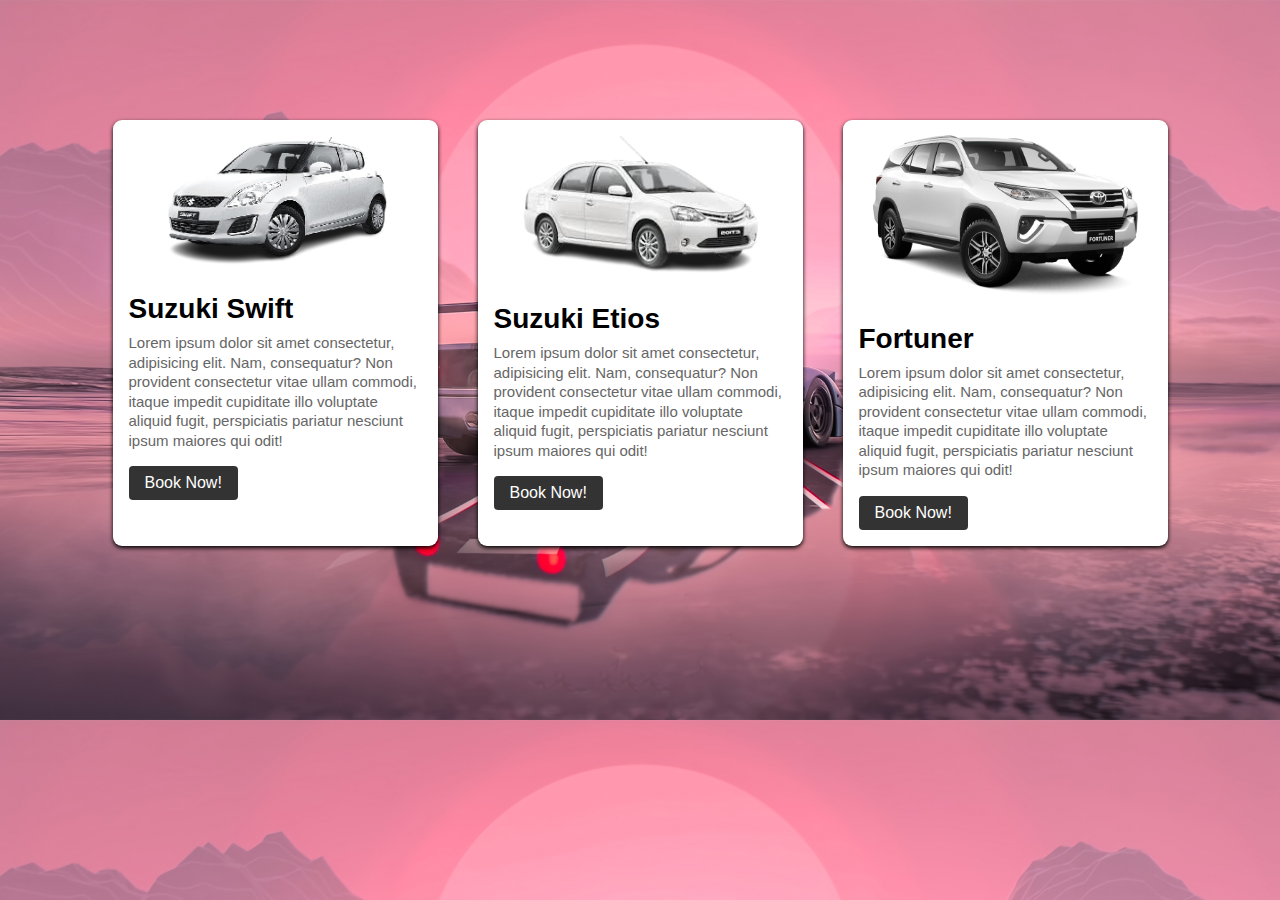
<file: Carlist.html>
<!DOCTYPE html>
<html lang="en">
<head>
    <meta charset="UTF-8">
    <meta name="viewport" content="width=device-width, initial-scale=1.0">
    <link rel="stylesheet" href="carlist.css">
    <title>Document</title>
</head>
<body>
    <div class="card-container">
        <div class="card">
            <img src="./Images/suzuki-removebg-preview.png">
            <div class="card-content">
                <h3>Suzuki Swift</h3>
                <p>Lorem ipsum dolor sit amet consectetur, adipisicing elit. Nam, consequatur? Non provident consectetur vitae ullam commodi, itaque impedit cupiditate illo voluptate aliquid fugit, perspiciatis pariatur nesciunt ipsum maiores qui odit!</p>
                <a href="./payment.html" class="btn">Book Now!</a>
            </div>
        </div>
        <div class="card">
            <img src="./Images/etios.png">
            <div class="card-content">
                <h3>Suzuki Etios</h3>
                <p>Lorem ipsum dolor sit amet consectetur, adipisicing elit. Nam, consequatur? Non provident consectetur vitae ullam commodi, itaque impedit cupiditate illo voluptate aliquid fugit, perspiciatis pariatur nesciunt ipsum maiores qui odit!</p>
                <a href="./payment.html" class="btn">Book Now!</a>
            </div>
        </div>
        <div class="card">
            <img src="./Images/fortuner-gxl-automatic-melville-toyota-2.png">
            <div class="card-content">
                <h3>Fortuner</h3>
                <p>Lorem ipsum dolor sit amet consectetur, adipisicing elit. Nam, consequatur? Non provident consectetur vitae ullam commodi, itaque impedit cupiditate illo voluptate aliquid fugit, perspiciatis pariatur nesciunt ipsum maiores qui odit!</p>
                <a href="./payment.html" class="btn">Book Now!</a>
            </div>
        </div>
        <!-- <div class="card">
            <img src="./Images/png-transparent-car-toyota-innova-crysta-minivan-toyota-rav4-car-compact-car-van-car-removebg-preview.png">
            <div class="card-content">
                <h3>Innova Crysta</h3>
                <p>Lorem ipsum dolor sit amet consectetur, adipisicing elit. Nam, consequatur? Non provident consectetur vitae ullam commodi, itaque impedit cupiditate illo voluptate aliquid fugit, perspiciatis pariatur nesciunt ipsum maiores qui odit!</p>
                <a href="" class="btn">Book Now!</a>
            </div>
        </div>
        <div class="card">
            <img src="./Images/stingray.png">
            <div class="card-content">
                <h3>Suzuki stingray</h3>
                <p>Lorem ipsum dolor sit amet consectetur, adipisicing elit. Nam, consequatur? Non provident consectetur vitae ullam commodi, itaque impedit cupiditate illo voluptate aliquid fugit, perspiciatis pariatur nesciunt ipsum maiores qui odit!</p>
                <a href="" class="btn">Book Now!</a>
            </div>
        </div>
        <div class="card">
            <img src="./Images/wagnor.png">
            <div class="card-content">
                <h3>Suzuki Wagnor</h3>
                <p>Lorem ipsum dolor sit amet consectetur, adipisicing elit. Nam, consequatur? Non provident consectetur vitae ullam commodi, itaque impedit cupiditate illo voluptate aliquid fugit, perspiciatis pariatur nesciunt ipsum maiores qui odit!</p>
                <a href="" class="btn">Book Now!</a>
            </div>
        </div> -->
    </div>
</body>
</html>
</file>
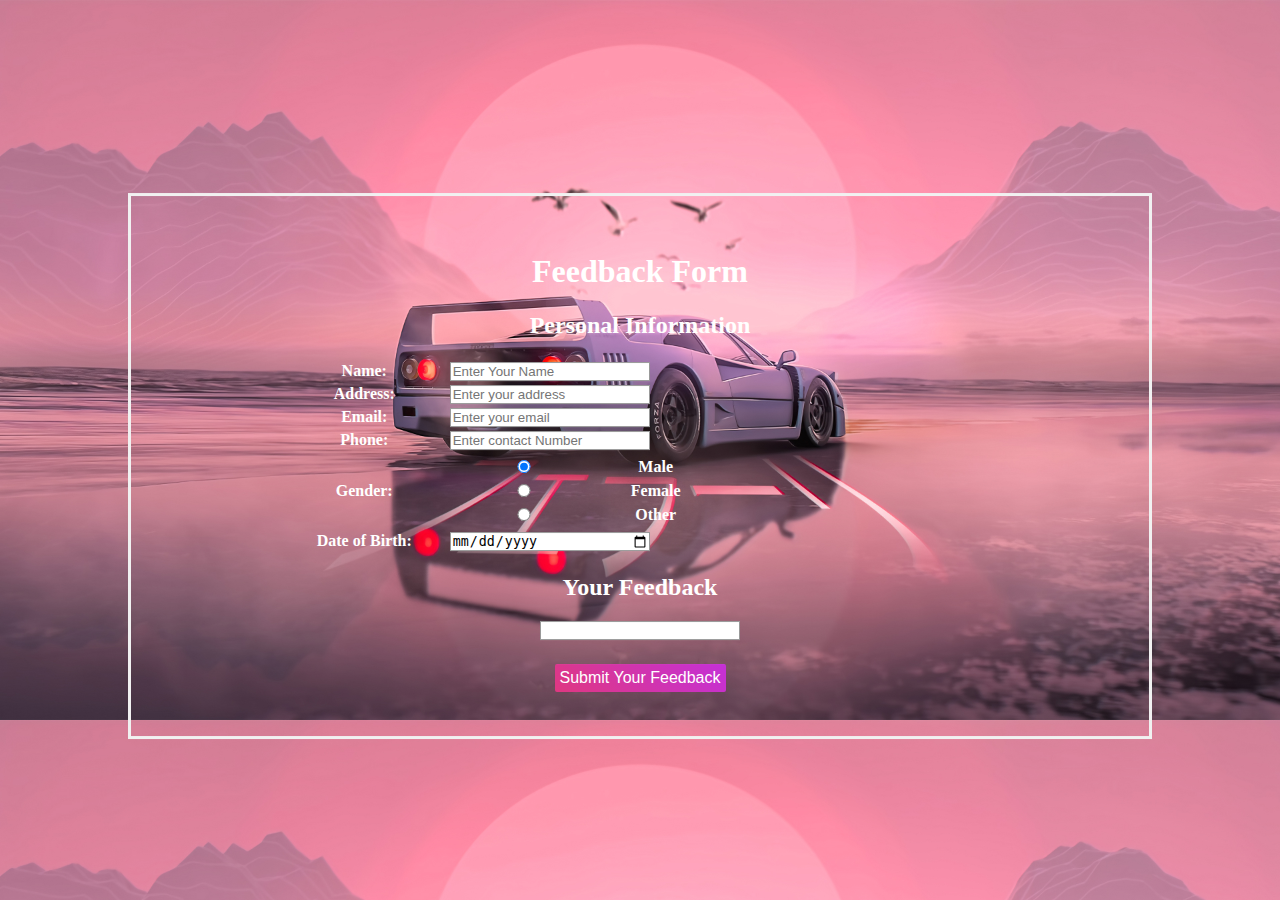
<file: feebackform.html>
<!DOCTYPE html>
<html lang="en">
<head>
    <meta charset="UTF-8">
    <meta http-equiv="X-UA-Compatible" content="IE=edge">
    <meta name="viewport" content="width=device-width, initial-scale=1.0">
    
    <link rel="stylesheet" href="./feedback.css">
    <title>Feedback form</title>
</head>
<body>
    <div class="bg-image"></div>

    <div class="bg-text">
        <form method="post" action="#">
            <h1>Feedback Form</h1>
                <h2>Personal Information</h2>
                <table>
                    <tr>
                        <td><label for="name" id="name-label">Name:</label></td>
                        <td><input type="text" id="name" name="user_name" placeholder="Enter Your Name" required></td>
                    </tr>
                    <tr>
                        <td>
                            <label for="address">Address:</label>
                        </td>
                        <td>
                            <input type="text" name="user_address" id="address" placeholder="Enter your address">
                        </td>
                    </tr>

                    <tr>
                        <td>
                            <label for="email">Email: </label>
                        </td>
                        <td>
                            <input type="email" id="email" name="user_name" placeholder="Enter your email" required>
                        </td>
                    </tr>
                    <tr>
                        <td>
                            <label for="phone">Phone: </label>
                        </td>
                        <td>
                            <input type="tel" id="phone" name="user_phone" placeholder="Enter contact Number">
                        </td>
                    </tr>
                    <tr>
                        <td>
                            <label for="gender">Gender:</label>
                        </td>
                        <td>
                            <table>
                                <tr>
                                    <td>
                                        <input type="radio" name="gender" value="male" checked>
                                    </td>
                                    <td>
                                        Male
                                    </td>
                                </tr>
                                <tr>
                                    <td>
                                        <input type="radio" name="gender" value="female">
                                    </td>
                                    <td>
                                        Female
                                    </td>
                                </tr>
                                <tr>
                                    <td>
                                        <input type="radio" name="gender" value="other">
                                    </td>
                                    <td>
                                        Other
                                    </td>
                                </tr>
                            </table>
                        </td>
                    </tr>
                    <tr>
                        <td>
                            <label for="dob">Date of Birth:</label>
                        </td>
                        <td>
                            <input type="date" id="dob" name="bday">
                        </td>
                    </tr>
                </table>
            
                <h2>Your Feedback</h2>
                <div>
                    <input type="text" class="feeb">
                </div>
               
            <div id="submitbutton">
                <button type="submit" id="submit">Submit your feedback</button>
            </div>
        </form>
    </div>
</body>
</html>
</file>
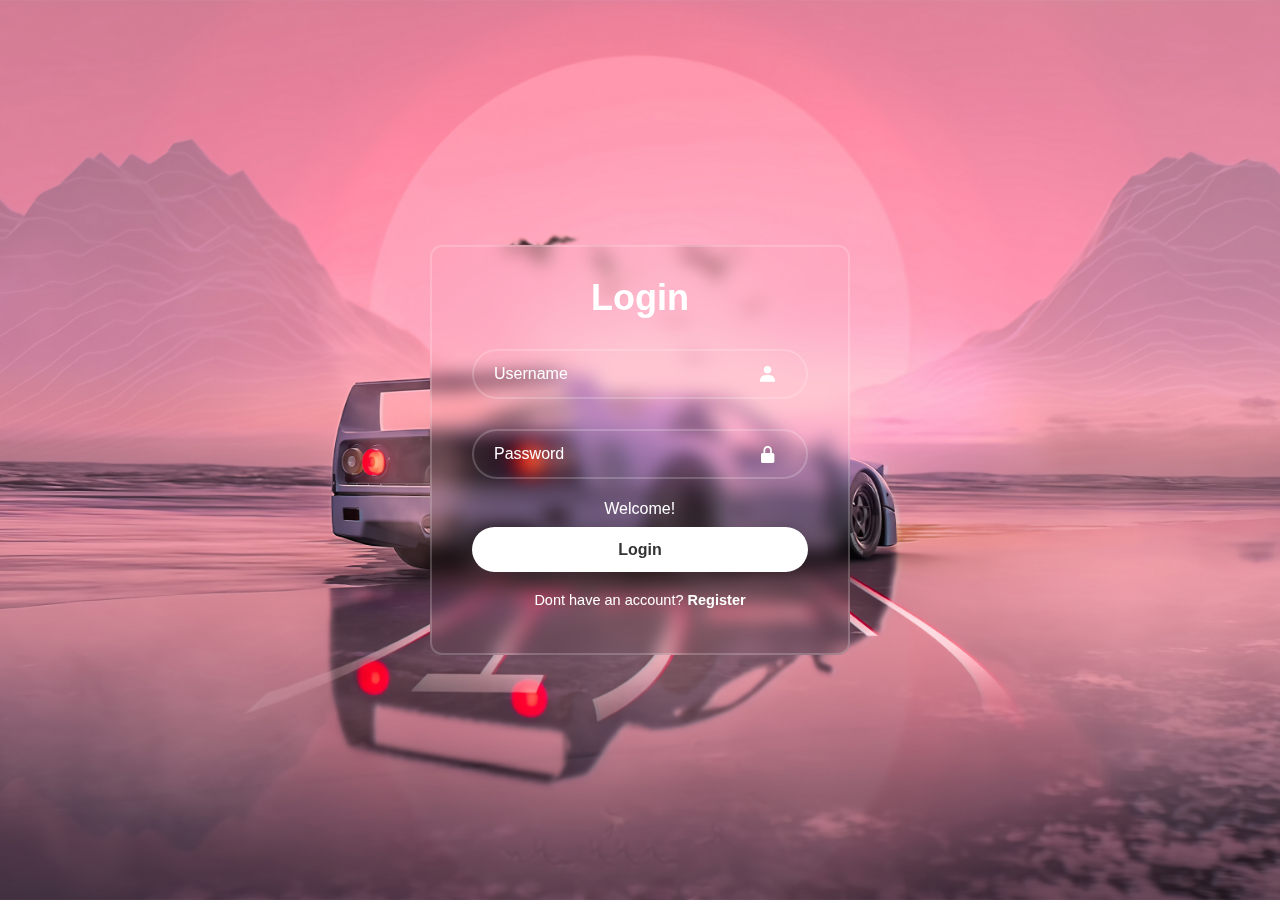
<file: login.html>
<!DOCTYPE html>
<html lang="en">
<head>
  <meta charset="UTF-8">
  <meta name="viewport" content="width=device-width, initial-scale=1.0">
  <title>Login Form | Dan Aleko</title>
  <link rel="stylesheet" href="loginstyle.css">
  <link href='https://unpkg.com/boxicons@2.1.4/css/boxicons.min.css' rel='stylesheet'>
</head>
<body>
  <div class="wrapper">
    <form>
      <h1>Login</h1>
      <div class="input-box">
        <input type="text" placeholder="Username" id="username" required>
        <i class='bx bxs-user'></i>
      </div>
      <div class="input-box">
        <input type="password" placeholder="Password" id="password" required>
        <i class='bx bxs-lock-alt' ></i>
      </div>
      <p class="re" id="result">Welcome!</p>
      <button type="submit" class="btn" onclick="loginfunction()">Login</button>
      <div class="register-link">
        <p>Dont have an account? <a href="./Register.html">Register</a></p>
      </div>
    </form>
  </div>

  <script src="./node.js"></script>
</body>
</html>
</file>
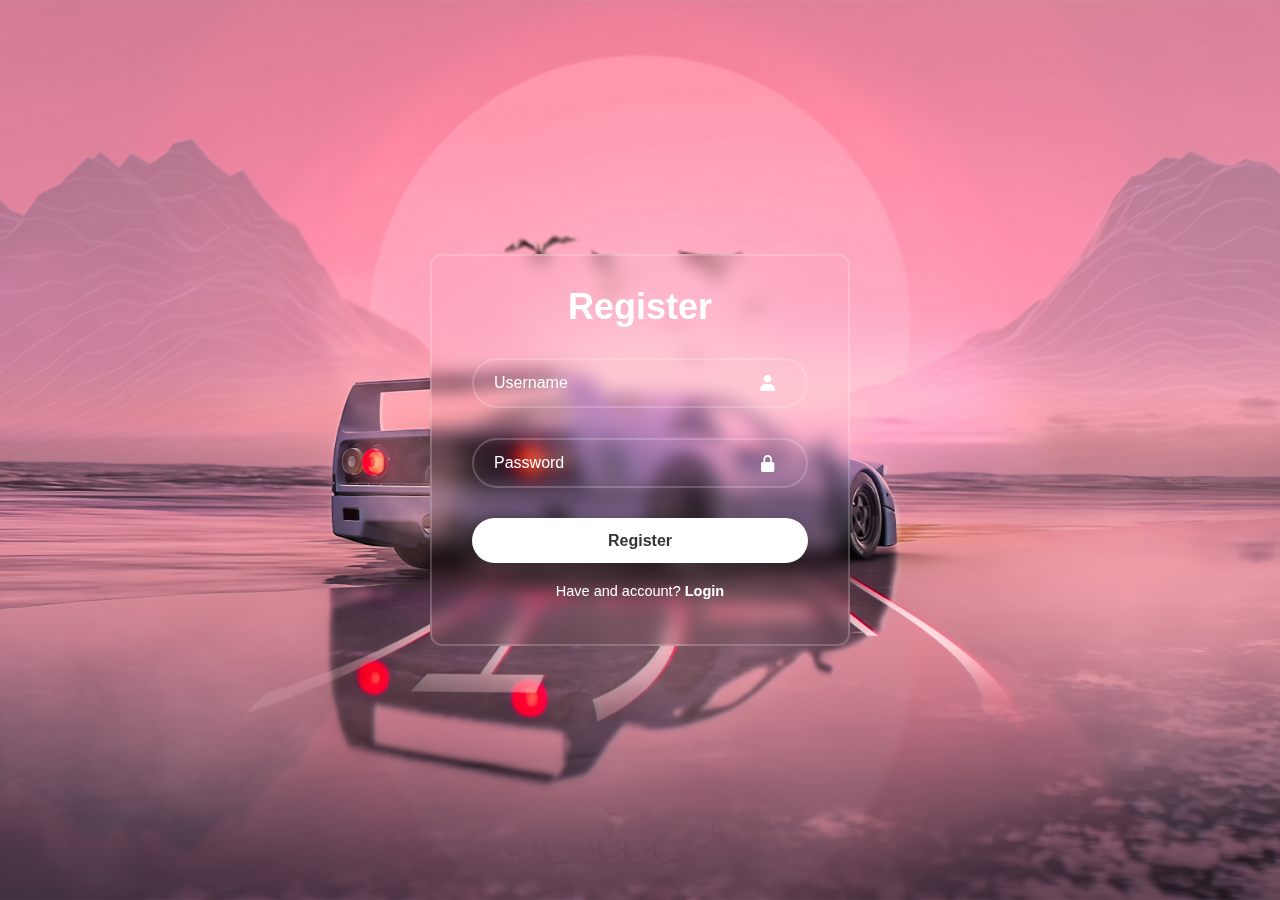
<file: Register.html>
<!DOCTYPE html>
<html lang="en">
<head>
  <meta charset="UTF-8">
  <meta name="viewport" content="width=device-width, initial-scale=1.0">
  <title>Login Form | Dan Aleko</title>
  <link rel="stylesheet" href="./registerstyle.css">
  <link href='https://unpkg.com/boxicons@2.1.4/css/boxicons.min.css' rel='stylesheet'>
</head>
<body>
  <div class="wrapper">
    <form>
      <h1>Register</h1>
      <div class="input-box">
        <input type="text" placeholder="Username" id="username" required>
        <i class='bx bxs-user'></i>
      </div>
      <div class="input-box">
        <input type="password" placeholder="Password" id="password" required>
        <i class='bx bxs-lock-alt'></i>
      </div>
      <button type="submit" class="btn" onclick="signup()">Register</button>
      <div class="register-link">
        <p>Have and account? <a href="./login.html">Login</a></p>
      </div>
    </form>
  </div>

  <script src="./node.js"></script>
</body>
</html>
</file>
<file: carlist.css>
*{
    margin: 0;
    padding: 0;
    box-sizing: border-box;
    font-family: sans-serif;
}

body{
    background-image: url(./Images/retrowave-car-4k_1558220506.jpg);
    background-size: cover;
}

.card-container{
    display: flex;
    justify-content: center;
    flex-wrap: wrap;
    margin-top: 100px;
}

.card{
    width: 325px;
    background-color: white;
    border-radius: 9px;
    overflow: hidden;
    box-shadow: 0px 2px 4px rgba(0, 0, 0, 2);
    margin: 20px;
}

.card img{
    width: 100%;
    height: auto;
}

.card-content{
    padding: 16px;
}

.card-content h3{
    font-size: 28px;
    margin-bottom: 8px;
}

.card-content p{
    color: #666;
    font-size: 15px;
    line-height: 1.3;
}

.card-content .btn{
    display: inline-block;
    padding: 8px 16px;
    background-color: #333;
    text-decoration: none;
    border-radius: 4px;
    margin-top: 16px;
    color: #fff;
}
</file>
<file: feedback.css>
body{
    height: 100%;
    margin: 0;
    font: Arial, Helvetica, sans-serif;
    background-image: url(./Images/retrowave-car-4k_1558220506.jpg);
    background-size: cover;
}

* {
    box-sizing: border-box;
}

.bg-image{
    height: 100%;
    background-position: center;
    background-repeat: no-repeat;
    background-size: cover;

}

.bg-text{
    background-color: rgba(0, 0, 0,);
    color: white;
    font-weight: bold;
    border: 3px solid #f1f1f1;
    position: absolute;
    top: 50%;
    left: 50%;
    transform: translate(-50%, -50%);
    z-index: 2;
    width: 80%;
    padding: 20px;
    text-align: center;
}

h1{
    font: 1.5em;
    text-align: center;
    text-transform: capitalize;
}

form{
    margin: 0 auto;
    width: 70%;
    padding: 1em;
    border: 1px solid #ccc;
    border: 1em;
}

div + div{
    margin-top: 1em;
}

input, textarea{
    width: 200px;
    border: 1px solid #999;
    
}

textarea{
    vertical-align: top;
    height: 12em;
    resize: vertical;
}

button{
    margin: .5em;
    font-size: 1em;
    text-transform: capitalize;
    background-image: linear-gradient(45deg, #df3881,#c430d7);
    color: white;
    border: none;
    padding: 5px;
    border-radius: 2px;
}

button:hover{
    background: linear-gradient(45deg, #db5d94,#c553d4);
}

#submitbutton{
    display: flex;
    justify-content: center;
}
</file>
<file: loginstyle.css>
*{
    margin: 0;
    padding: 0;
    box-sizing: border-box;
    font-family: "Poppins", sans-serif;
  }
  body{
    display: flex;
    justify-content: center;
    align-items: center;
    min-height: 100vh;
    background: url(./Images/retrowave-car-4k_1558220506.jpg) no-repeat;
    background-size: cover;
    background-position: center;
  }

  /* Box */
  .wrapper{
    width: 420px;
    background: transparent;
    border: 2px solid rgba(255, 255, 255, .2);
    backdrop-filter: blur(9px);
    color: #fff;
    border-radius: 12px;
    padding: 30px 40px;
  }
  /* Login text */
  .wrapper h1{
    font-size: 36px;
    text-align: center;
  }

/* username password box */
  .wrapper .input-box{
    position: relative;
    width: 100%;
    height: 50px;
    
    margin: 30px 0;
  }
/* username password */
  .input-box input{
    width: 100%;
    height: 100%;
    background: transparent;
    border: none;
    outline: none;
    border: 2px solid rgba(255, 255, 255, .2);
    border-radius: 40px;
    font-size: 16px;
    color: #fff;
    padding: 20px 45px 20px 20px;
  }
  /* placeholder */
  .input-box input::placeholder{
    color: #fff;
  }
  /* username password inputs */
  .input-box i{
    position: absolute;
    right: 20px;
    top: 30%;
    transform: translate(-50%);
    font-size: 20px;
  
  }
  /* login button */
  .wrapper .btn{
    width: 100%;
    height: 45px;
    background: #fff;
    border: none;
    outline: none;
    border-radius: 40px;
    box-shadow: 0 0 10px rgba(0, 0, 0, .1);
    cursor: pointer;
    font-size: 16px;
    color: #333;
    font-weight: 600;
  }

  /* register link */
  .wrapper .register-link{
    font-size: 14.5px;
    text-align: center;
    margin: 20px 0 15px;
  
  }
  .register-link p a{
    color: #fff;
    text-decoration: none;
    font-weight: 600;
  }
  .register-link p a:hover{
    text-decoration: underline;
  }

.re{
  position: relative;
  left: 3.5cm;
  top: -0.25cm;
}
</file>
<file: registerstyle.css>
*{
    margin: 0;
    padding: 0;
    box-sizing: border-box;
    font-family: "Poppins", sans-serif;
  }
  body{
    display: flex;
    justify-content: center;
    align-items: center;
    min-height: 100vh;
    background: url(./Images/retrowave-car-4k_1558220506.jpg) no-repeat;
    background-size: cover;
    background-position: center;
  }

  /* Box */
  .wrapper{
    width: 420px;
    background: transparent;
    border: 2px solid rgba(255, 255, 255, .2);
    backdrop-filter: blur(9px);
    color: #fff;
    border-radius: 12px;
    padding: 30px 40px;
  }
  /* Login text */
  .wrapper h1{
    font-size: 36px;
    text-align: center;
  }

/* username password box */
  .wrapper .input-box{
    position: relative;
    width: 100%;
    height: 50px;
    
    margin: 30px 0;
  }
/* username password */
  .input-box input{
    width: 100%;
    height: 100%;
    background: transparent;
    border: none;
    outline: none;
    border: 2px solid rgba(255, 255, 255, .2);
    border-radius: 40px;
    font-size: 16px;
    color: #fff;
    padding: 20px 45px 20px 20px;
  }
  /* placeholder */
  .input-box input::placeholder{
    color: #fff;
  }
  /* username password inputs */
  .input-box i{
    position: absolute;
    right: 20px;
    top: 30%;
    transform: translate(-50%);
    font-size: 20px;
  
  }
  /* login button */
  .wrapper .btn{
    width: 100%;
    height: 45px;
    background: #fff;
    border: none;
    outline: none;
    border-radius: 40px;
    box-shadow: 0 0 10px rgba(0, 0, 0, .1);
    cursor: pointer;
    font-size: 16px;
    color: #333;
    font-weight: 600;
  }

  /* register link */
  .wrapper .register-link{
    font-size: 14.5px;
    text-align: center;
    margin: 20px 0 15px;
  
  }
  .register-link p a{
    color: #fff;
    text-decoration: none;
    font-weight: 600;
  }
  .register-link p a:hover{
    text-decoration: underline;
  }
</file>
